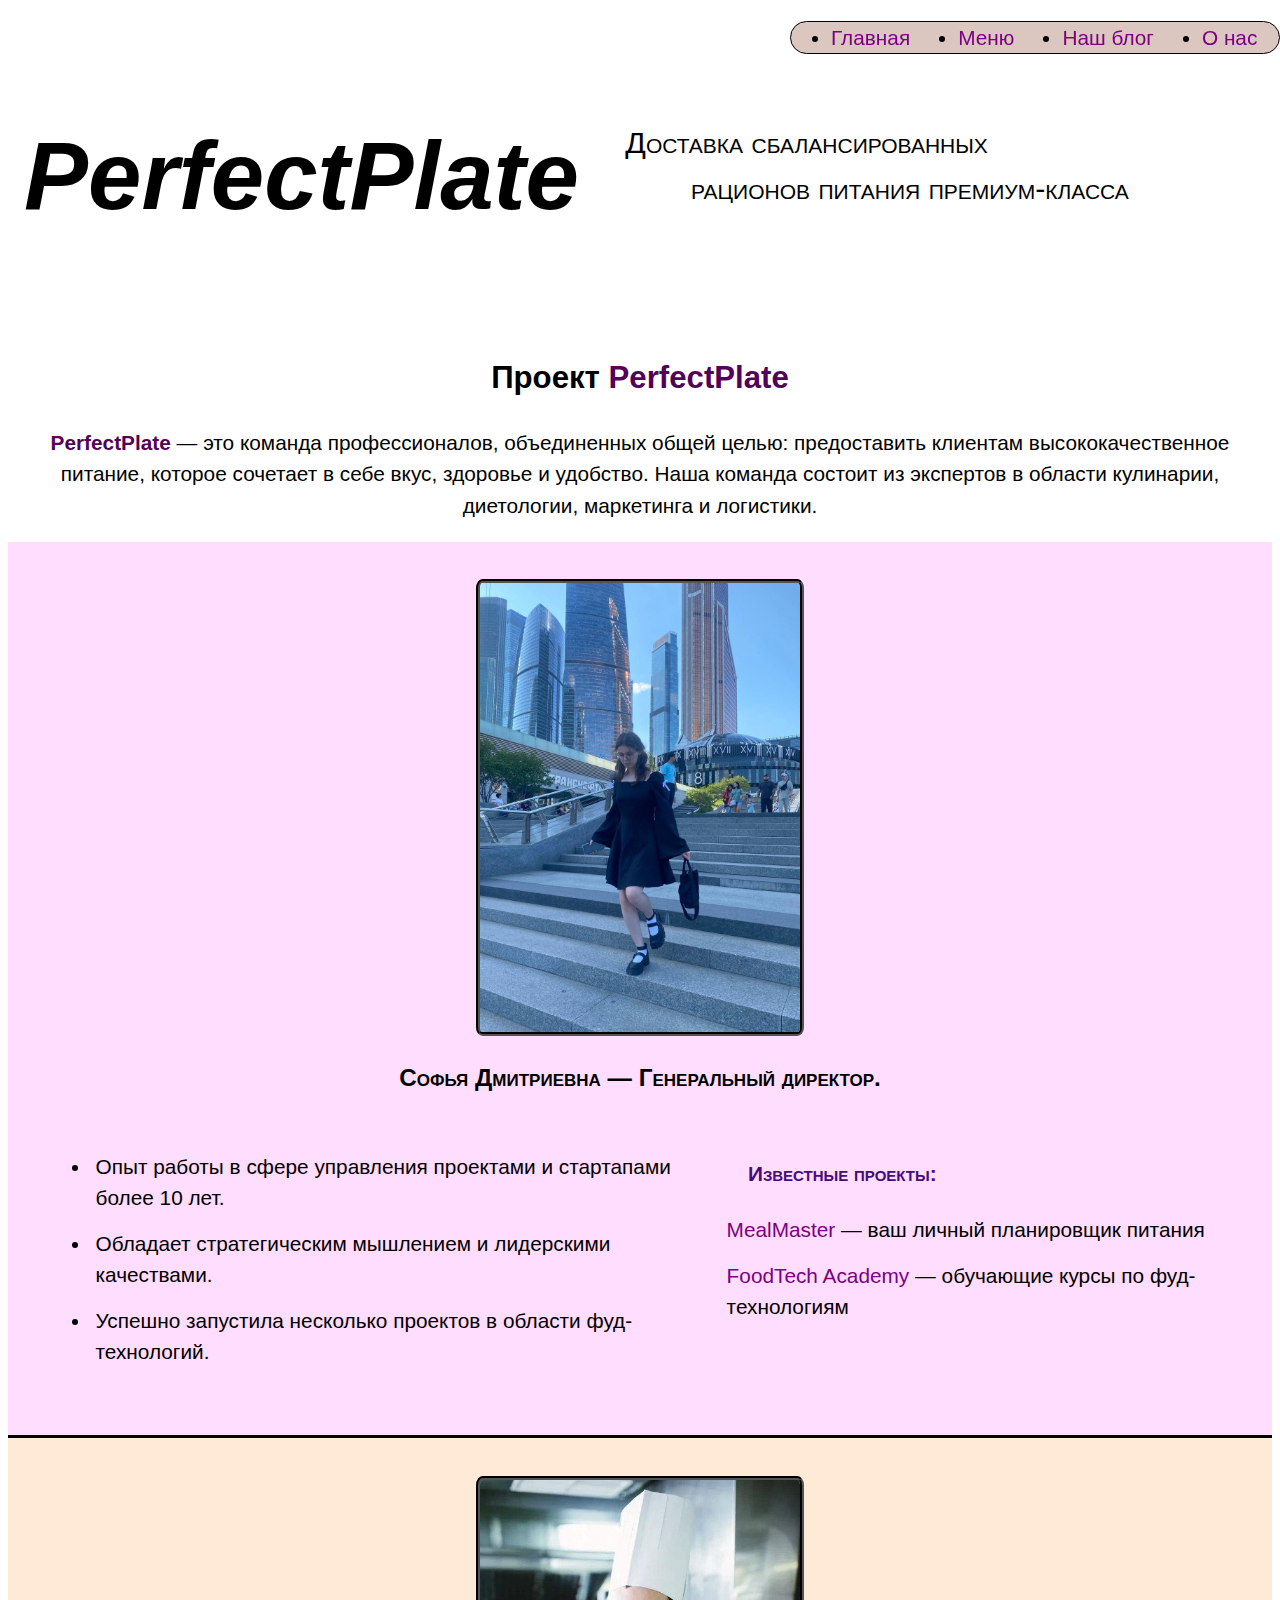
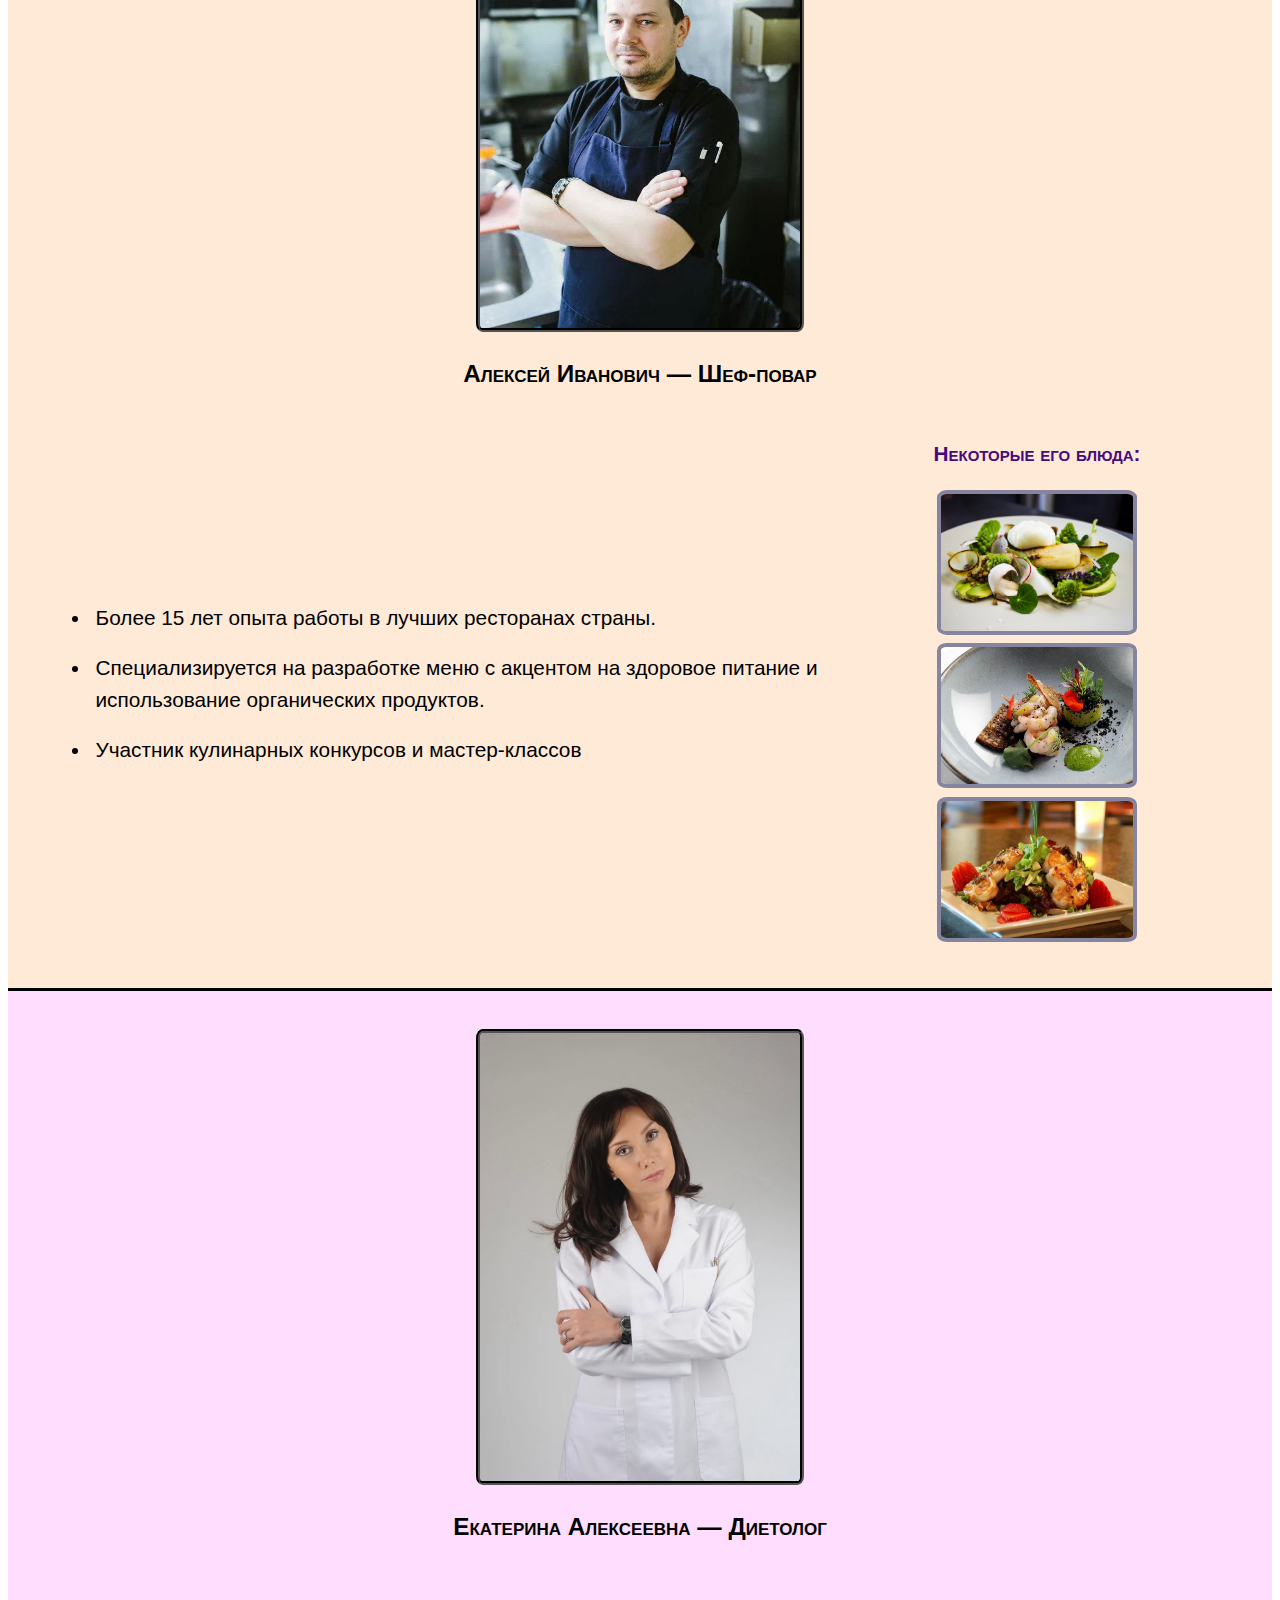
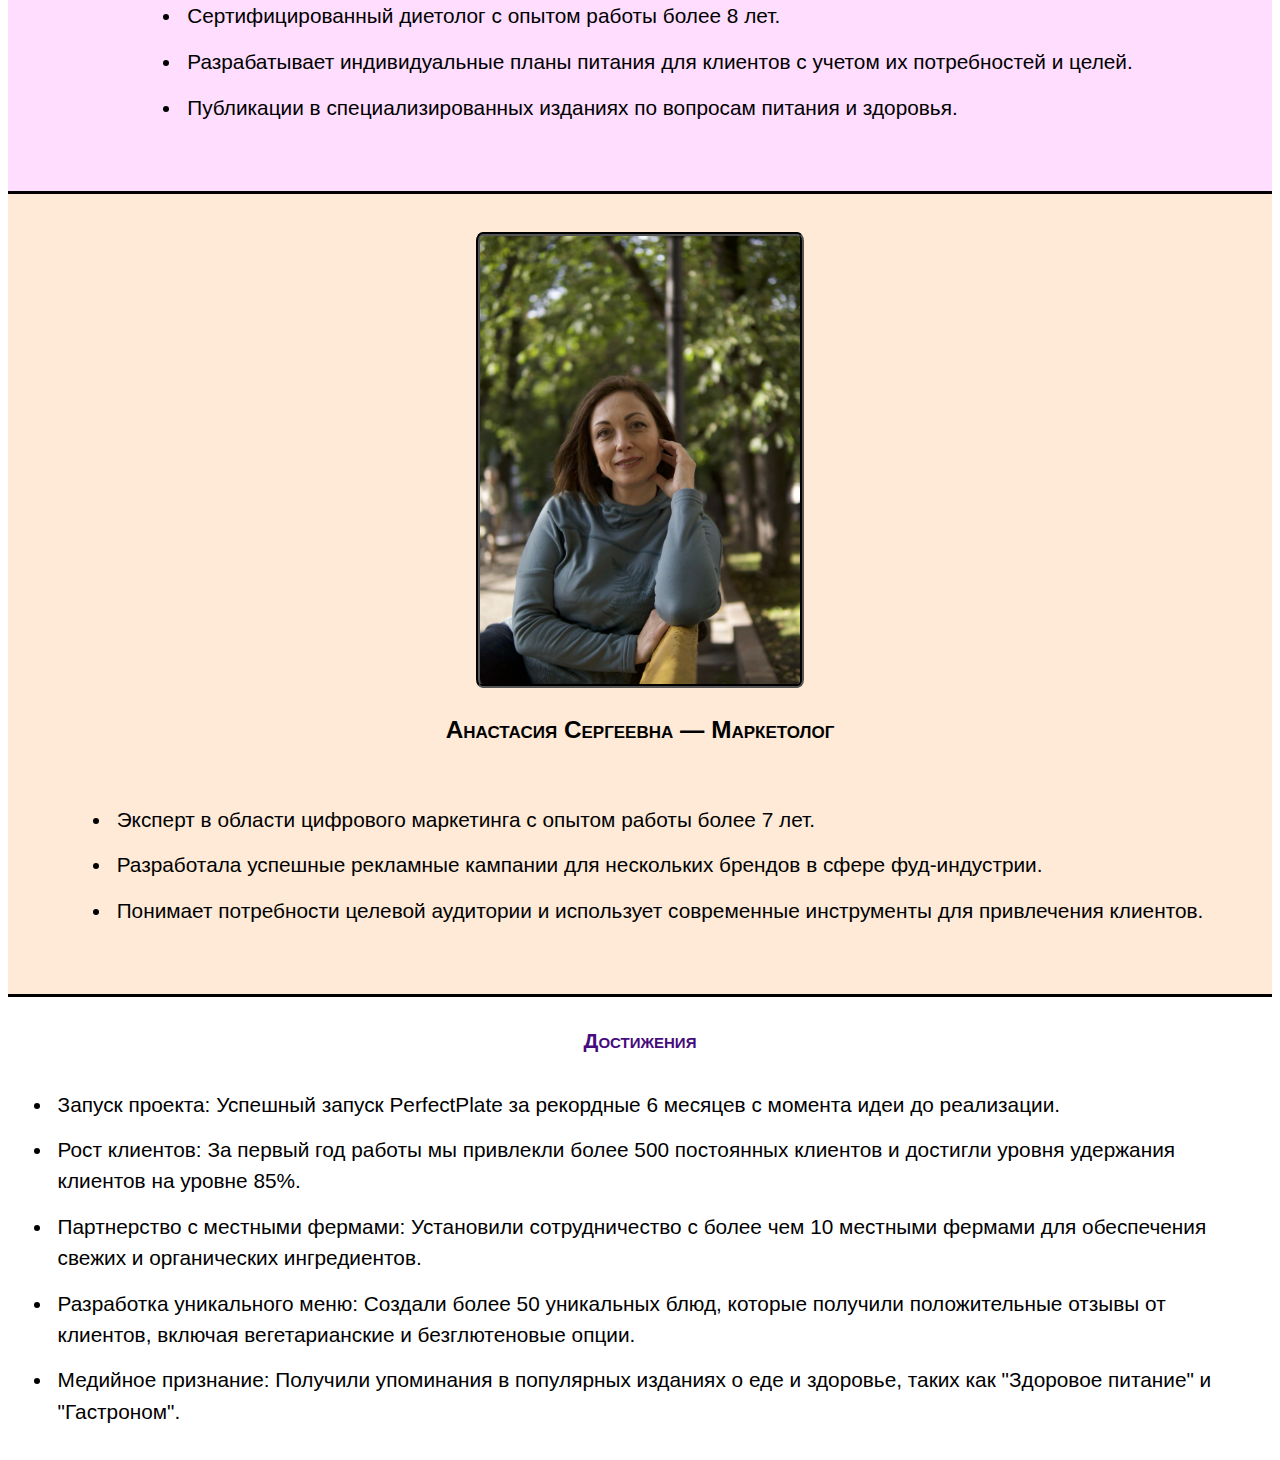
<file: portfolio.html>
<!DOCTYPE html>
<html lang="ru">
<head>
    <meta charset="UTF-8">
    <meta name="viewport" content="width=device-width, initial-scale=1.0">
    <title>PerfectPlate: О нас</title>
    <link rel="stylesheet" href="css/portfolio.css">
</head>
<body>
    <nav>
        <ul class="flex ul">
            <li><a href="index.html">Главная</a></li>
            <li><a href="menu.html">Меню</a></li>
            <li><a href="blog.html">Наш блог</a></li>
            <li><a href="portfolio.html">О нас</a></li>
        </ul>
    </nav>
    <header class="flex">
        <h1>PerfectPlate</h1>
        <div>
            <p class="title-part1">Доставка сбалансированных</p>
            <p class="title-part2">рационов питания премиум-класса</p>
        </div>
    </header>
    <main>
        <h2 class="project">Проект <span>PerfectPlate</span></h2>
        <p class="project"><span>PerfectPlate</span> — это команда профессионалов, объединенных общей целью: предоставить клиентам высококачественное питание, которое сочетает в себе вкус, здоровье и удобство. Наша команда состоит из экспертов в области кулинарии, диетологии, маркетинга и логистики.</p>
        <section class="column">
            <div class="part1 column">
                <img src="jpg/general-manager.jpg" alt="Софья Дмитриевна" class="imgPeople">
                <h3>Софья Дмитриевна — Генеральный директор.</h3>
                <div class="flex">
                    <ul>
                        <li class="mar-pad">Опыт работы в сфере управления проектами и стартапами более 10 лет.</li>
                        <li class="mar-pad">Обладает стратегическим мышлением и лидерскими качествами.</li>
                        <li class="mar-pad">Успешно запустила несколько проектов в области фуд-технологий.</li>
                    </ul>
                    <div class="manager-project">
                        <p class="title">Известные проекты:</p>
                        <p class="mar-pad"><a href="/d">MealMaster</a> — ваш личный планировщик питания</p>
                        <p class="mar-pad"><a href="/m">FoodTech Academy</a> — обучающие курсы по фуд-технологиям</p>
                    </div>
                </div>
            </div>
            <div class="part2 column">
                <img src="jpg/chef.jpg" alt="Алексей Иванович" class="imgPeople">
                <h3>Алексей Иванович — Шеф-повар</h3>
                <div class="flex">
                    <ul class="center-justify">
                        <li class="mar-pad">Более 15 лет опыта работы в лучших ресторанах страны.</li>
                        <li class="mar-pad">Специализируется на разработке меню с акцентом на здоровое питание и использование органических продуктов.</li>
                        <li class="mar-pad">Участник кулинарных конкурсов и мастер-классов</li>
                    </ul>
                    <div class="title">
                        <p>Некоторые его блюда:</p>
                        <img src="jpg/типа-салат-зеленый-с-белым.jpg" alt="блюдо" class="imgFood">
                        <img src="jpg/креветки-колбаса-черный-прах.jpg" alt="блюдо" class="imgFood">
                        <img src="jpg/аля-пирамидка-нямка-самая.jpg" alt="блюдо" class="imgFood">
                    </div>
                </div>
            </div>
            <div class="part1 column">
                <img src="jpg/nutritionist.jpg" alt="Екатерина Алексеевна" class="imgPeople">
                <h3>Екатерина Алексеевна — Диетолог</h3>
                <ul>
                    <li class="mar-pad">Сертифицированный диетолог с опытом работы более 8 лет.</li>
                    <li class="mar-pad">Разрабатывает индивидуальные планы питания для клиентов с учетом их потребностей и целей.</li>
                    <li class="mar-pad">Публикации в специализированных изданиях по вопросам питания и здоровья.</li>
                </ul>
            </div>
            <div class="part2 column">
                <img src="jpg/logistician.jpg" alt="Анастасия Сергеевна" class="imgPeople">
                <h3>Анастасия Сергеевна — Маркетолог</h3>
                <ul>
                    <li class="mar-pad">Эксперт в области цифрового маркетинга с опытом работы более 7 лет.</li>
                    <li class="mar-pad">Разработалa успешные рекламные кампании для нескольких брендов в сфере фуд-индустрии.</li>
                    <li class="mar-pad">Понимает потребности целевой аудитории и использует современные инструменты для привлечения клиентов.</li>
                </ul>
            </div>
            <section class="achievements">
                <h4>Достижения</h4>
                <ul>
                    <li class="mar-pad">Запуск проекта: Успешный запуск PerfectPlate за рекордные 6 месяцев с момента идеи до реализации.</li>
                    <li class="mar-pad">Рост клиентов: За первый год работы мы привлекли более 500 постоянных клиентов и достигли уровня удержания клиентов на уровне 85%.</li>
                    <li class="mar-pad">Партнерство с местными фермами: Установили сотрудничество с более чем 10 местными фермами для обеспечения свежих и органических ингредиентов.</li>
                    <li class="mar-pad">Разработка уникального меню: Создали более 50 уникальных блюд, которые получили положительные отзывы от клиентов, включая вегетарианские и безглютеновые опции.</li>
                    <li class="mar-pad">Медийное признание: Получили упоминания в популярных изданиях о еде и здоровье, таких как "Здоровое питание" и "Гастроном".</li>  
                </ul>
            </section>
        </section>
    </main>
</body>
</html>
</file>
<file: css/portfolio.css>
body {
    padding-top: 1rem;
    font: 1.3rem/1.5 Arial, Sans-serif;
}

h1 {
    font: italic 900 6rem/1.5 Arial;
    padding: 1rem;
}

h3 {
    font-variant: small-caps;
    font-weight: 700;
}

h4 {
    text-align: center;
    text-align: center;
    font-variant: small-caps;
    font-weight: 700;
    color: rgb(70, 11, 124);

}

nav {
    position: fixed;
    top: 0;
    right: 0;
}

a {
    text-decoration: none;
    color: #7c0083;
}

a:hover {
    color: #540058;
    text-decoration: underline;
}

span {
    color: #540058;
    font-weight: 900;
}

.mar-pad {
    margin: 0.3rem;
    padding: 0.3rem;
}

.project {
    text-align: center;
}

.title-part1 {
    margin: 0;
    padding: 6rem 0 0 1.9rem;
    font: small-caps 1.9rem/1.5 Arial, Sans-serif;
}

.title-part2 {
    margin: 0;
    padding: 0 6rem;
    font: small-caps 1.9rem/1.5 Arial, Sans-serif;
}

@media (max-width: 320px) {
    header {
        flex-direction: column;
    }
}

.flex.ul {
    width: 28rem;
    gap: 3rem;
    border: 0.1rem solid black;
    border-radius: 1.5rem;
    background-color: #DBC6C0;
}

.flex {
    display: flex;
}

.column {
    display: flex;
    flex-direction: column;
    justify-content: center;
    align-items: center;
}

.imgPeople {
    width: 20rem;
    height: auto;
    border: 0.3rem groove #000000;
    border-radius: 2%;
}

.imgFood {
    width: 12rem;
    height: auto;
    border: 0.3rem solid rgb(133, 133, 160);
    border-radius: 5%;
}

.title {
    width: 50%;
    text-align: center;
    font-variant: small-caps;
    font-weight: 700;
    color: rgb(70, 11, 124);
}

.part1 {
    box-sizing: border-box;
    padding: 3%;
    width: 100%;
    height: auto;
    background-color: rgba(252, 173, 252, 0.411);
    border-bottom: 0.2rem solid black;
}

.part2 {
    box-sizing: border-box;
    padding: 3%;
    width: 100%;
    height: auto;
    background-color: rgba(253, 207, 161, 0.427);
    border-bottom: 0.2rem solid black;
}

.center-justify {
    display: flex;
    flex-direction: column;
    justify-content: center;
}

.manager-project {
    width: 50%;
    padding: 1rem;
}
</file>
